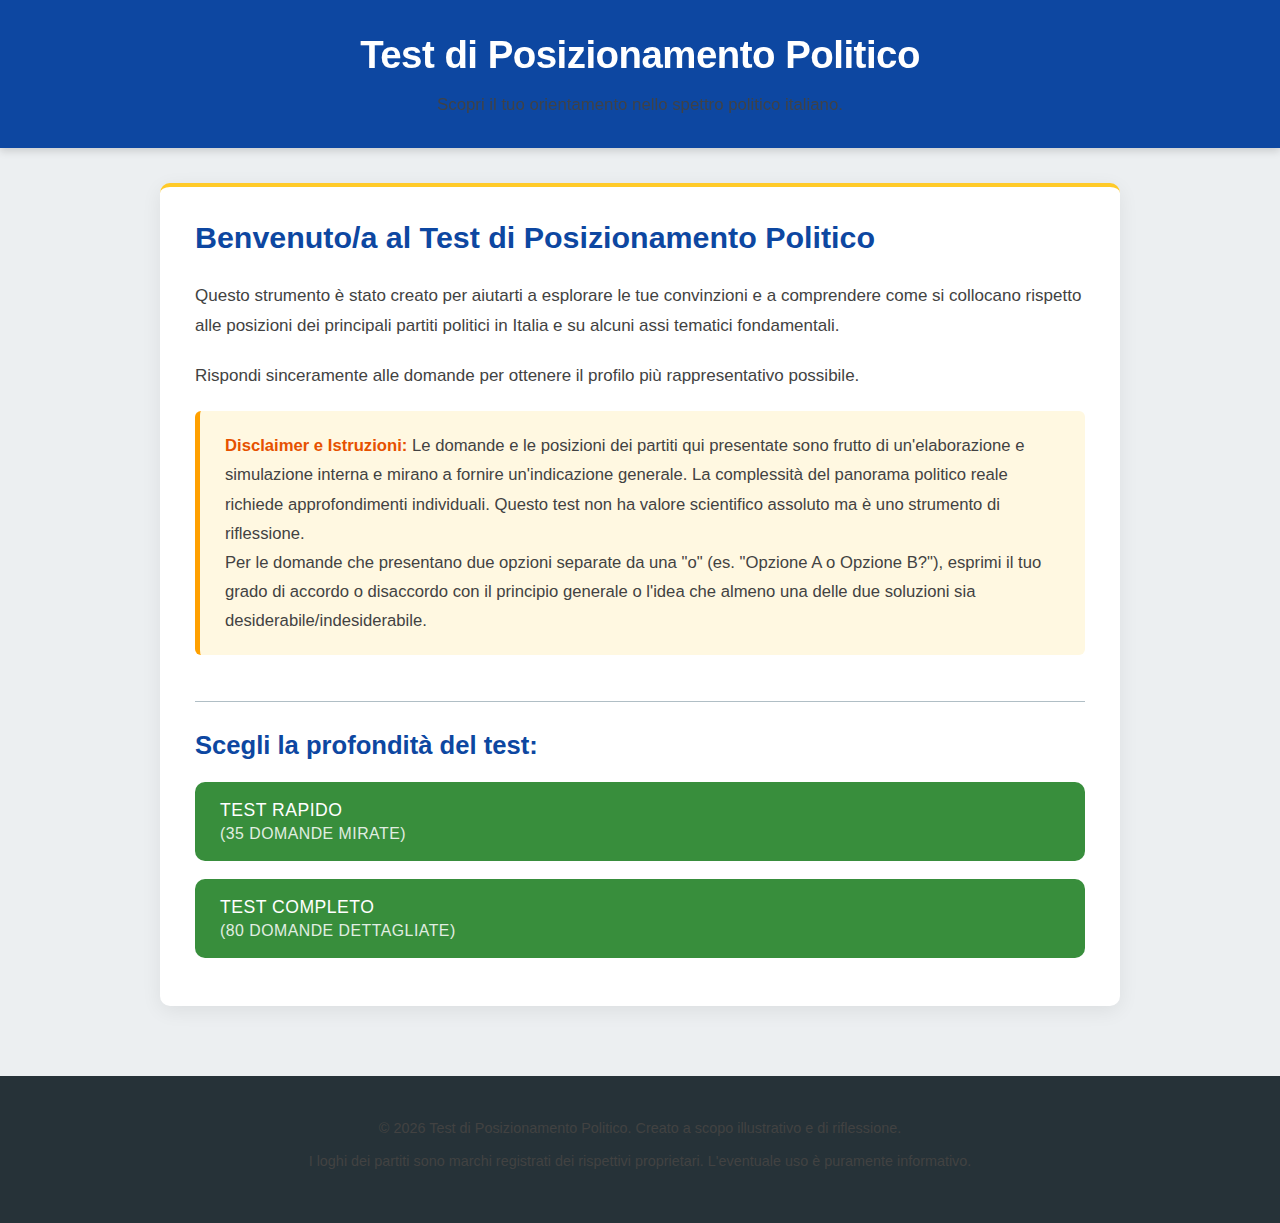
<file: index.html>
<!DOCTYPE html>
<html lang="it">
<head>
    <meta charset="UTF-8">
    <meta name="viewport" content="width=device-width, initial-scale=1.0">
    <title>Test di Posizionamento Politico</title>
    <link rel="stylesheet" href="css/style.css">
    <link rel="icon" href="img/favicon.png" type="image/png"> <!-- Aggiungi un tuo favicon.png in /img -->
</head>
<body>
    <header>
        <div class="header-content">
            <h1>Test di Posizionamento Politico</h1>
            <p>Scopri il tuo orientamento nello spettro politico italiano.</p>
        </div>
        <nav>
            <button id="btn-home" title="Torna alla selezione del test" style="display: none;">Home</button>
        </nav>
    </header>

    <main id="app-container">
        <section id="intro-sezione" class="active-section">
            <h2>Benvenuto/a al Test di Posizionamento Politico</h2>
            <p>Questo strumento è stato creato per aiutarti a esplorare le tue convinzioni e a comprendere come si collocano rispetto alle posizioni dei principali partiti politici in Italia e su alcuni assi tematici fondamentali.</p>
            <p>Rispondi sinceramente alle domande per ottenere il profilo più rappresentativo possibile.</p>
            <p class="warning"><strong>Disclaimer e Istruzioni:</strong> Le domande e le posizioni dei partiti qui presentate sono frutto di un'elaborazione e simulazione interna e mirano a fornire un'indicazione generale. La complessità del panorama politico reale richiede approfondimenti individuali. Questo test non ha valore scientifico assoluto ma è uno strumento di riflessione.
            <br>Per le domande che presentano due opzioni separate da una "o" (es. "Opzione A o Opzione B?"), esprimi il tuo grado di accordo o disaccordo con il principio generale o l'idea che almeno una delle due soluzioni sia desiderabile/indesiderabile.</p>
            <h3>Scegli la profondità del test:</h3>
            <div class="test-selection-buttons">
                <button id="btn-test-breve">Test Rapido <small>(35 domande mirate)</small></button>
                <button id="btn-test-lunga">Test Completo <small>(80 domande dettagliate)</small></button>
            </div>
        </section>

        <section id="sezione-test" class="hidden-section">
            <h2 id="titolo-test"></h2>
            <div id="progresso-container">
                <span id="progresso-testo">Domanda <span id="domanda-corrente"></span> di <span id="domande-totali"></span></span>
                <div id="barra-progresso">
                    <div id="barra-progresso-fill"></div>
                </div>
            </div>
            <div id="domanda-card">
                <p id="testo-domanda"></p>
                <div id="tema-domanda-container">
                    Tema: <span id="tema-domanda"></span>
                </div>
                <div id="opzioni-risposta-container">
                    <!-- Opzioni caricate da JS -->
                </div>
            </div>
            <div class="navigation-buttons">
                <button id="btn-indietro" disabled>Indietro</button>
                <button id="btn-avanti" disabled>Avanti / Vedi Risultati</button>
            </div>
        </section>

        <section id="risultati-sezione" class="hidden-section">
            <h2>Il Tuo Profilo Politico Indicativo</h2>
            <div id="definizione-politica-card">
                <h3>Sintesi del Tuo Orientamento</h3>
                <p id="etichetta-definizione-generale"></p>
                <div id="assi-politici-container">
                    <h4>Posizionamento sugli Assi Tematici:</h4>
                    <p id="asse-economico-risultato"></p>
                    <p id="asse-sociale-risultato"></p>
                    <p id="asse-europeo-risultato"></p>
                    <p id="asse-ambientale-risultato"></p>
                </div>
                <p id="descrizione-profilo-dettagliata"></p>
            </div>

            <div id="vicinanza-partiti-card">
                <h3>Affinità con i Partiti Politici</h3>
                <div id="vicinanza-partiti-container">
                    <!-- Risultati caricati da JS -->
                </div>
            </div>
            <button id="btn-rifai-test">Rifai il Test</button>
        </section>
    </main>

    <footer>
        <p>&copy; <span id="current-year"></span> Test di Posizionamento Politico. Creato a scopo illustrativo e di riflessione.</p>
        <p>I loghi dei partiti sono marchi registrati dei rispettivi proprietari. L'eventuale uso è puramente informativo.</p>
    </footer>

    <script src="js/database.js"></script>
    <script src="js/main.js"></script>
</body>
</html>
</file>
<file: css/style.css>
/* --- Reset Base & Tipografia --- */
:root {
    --primary-color: #0D47A1; /* Blu Scuro Intenso */
    --secondary-color: #1976D2; /* Blu Medio */
    --accent-color: #FFCA28; /* Giallo Ambra per accenti */
    --text-color: #212121; /* Grigio Scuro Quasi Nero */
    --light-text-color: #ffffff;
    --bg-color: #ECEFF1; /* Grigio Bluastro Chiaro */
    --card-bg-color: #FFFFFF;
    --border-color: #B0BEC5; /* Grigio Bluastro Medio-Chiaro */
    --success-color: #388E3C; /* Verde Scuro */
    --warning-color: #FFA000; /* Arancio Ambra */
    --danger-color: #D32F2F; /* Rosso Scuro */
    --font-main: 'Lato', -apple-system, BlinkMacSystemFont, "Segoe UI", Roboto, Helvetica, Arial, sans-serif;
    --font-heading: 'Montserrat', sans-serif;
    --container-max-width: 960px;
    --border-radius: 10px; /* Arrotondamento leggermente aumentato */
    --box-shadow: 0 5px 20px rgba(0, 0, 0, 0.07); /* Ombra più morbida */
}

* { box-sizing: border-box; margin: 0; padding: 0; }

body {
    font-family: var(--font-main);
    line-height: 1.75; /* Interlinea leggermente aumentata per leggibilità */
    background-color: var(--bg-color);
    color: var(--text-color);
    display: flex;
    flex-direction: column;
    min-height: 100vh;
    font-size: 17px; /* Dimensione base leggermente aumentata */
    -webkit-font-smoothing: antialiased;
    -moz-osx-font-smoothing: grayscale;
}

h1, h2, h3, h4 {
    font-family: var(--font-heading);
    color: var(--primary-color);
    margin-bottom: 0.75em;
    line-height: 1.35;
    font-weight: 600; /* Titoli più marcati */
}
h1 { font-size: 2.4rem; letter-spacing: -0.5px; }
h2 { font-size: 1.9rem; }
h3 { font-size: 1.6rem; }
h4 { font-size: 1.25rem; color: var(--secondary-color); font-weight: 500; }

p { margin-bottom: 1.2em; color: #424242; } /* Testo dei paragrafi leggermente più scuro */

a { color: var(--secondary-color); text-decoration: none; font-weight: 500; }
a:hover { color: var(--primary-color); text-decoration: underline; }

/* --- Header & Navigazione --- */
header {
    background: var(--primary-color);
    color: var(--light-text-color);
    padding: 1.8rem 1.5rem;
    text-align: center;
    box-shadow: 0 3px 8px rgba(0,0,0,0.15);
    position: sticky;
    top: 0;
    z-index: 1000;
}
.header-content h1 { color: var(--light-text-color); margin-bottom: 0.25em; }
.header-content p { font-size: 1.05rem; opacity: 0.95; margin-bottom: 0; }
header nav { position: absolute; top: 20px; right: 25px; }
#btn-home {
    background-color: var(--secondary-color);
    color: var(--light-text-color);
    padding: 0.7rem 1.2rem;
    border: none;
    border-radius: var(--border-radius);
    cursor: pointer;
    font-size: 0.95rem;
    font-weight: 500;
    transition: background-color 0.3s, transform 0.2s;
}
#btn-home:hover { background-color: #1565C0; transform: translateY(-1px); } /* Blu più scuro per hover */

/* --- Main Container & Sezioni --- */
main#app-container {
    flex-grow: 1;
    max-width: var(--container-max-width);
    width: 92%; /* Leggermente più stretto su schermi larghi */
    margin: 35px auto;
    padding: 0;
}

section {
    background-color: var(--card-bg-color);
    padding: 30px 35px; /* Padding interno aumentato */
    margin-bottom: 35px;
    border-radius: var(--border-radius);
    box-shadow: var(--box-shadow);
    border-top: 4px solid var(--secondary-color); /* Bordo superiore colorato */
}
section:first-child { border-top-color: var(--accent-color); } /* Colore diverso per la prima card */

.hidden-section { display: none; }
.active-section { display: block; animation: fadeIn 0.5s ease-out; }
@keyframes fadeIn {
    from { opacity: 0; transform: translateY(20px) scale(0.98); }
    to { opacity: 1; transform: translateY(0) scale(1); }
}

/* --- Elementi Specifici --- */
#intro-sezione h3 { margin-top: 1.8em; border-top: 1px solid var(--border-color); padding-top: 1em;}
.warning {
    background-color: #FFF8E1; /* Giallo Crema */
    border-left: 5px solid var(--warning-color);
    padding: 1.2em 1.5em;
    margin: 1.2em 0;
    font-size: 0.98em;
    border-radius: 6px;
}
.warning strong { color: #E65100; }

.test-selection-buttons button {
    display: block;
    width: 100%;
    margin-bottom: 18px;
    text-align: left;
    padding: 18px 25px; /* Padding aumentato */
    font-size: 1.1rem; /* Dimensione testo pulsante aumentata */
}
.test-selection-buttons button small {
    display: block;
    font-weight: normal;
    opacity: 0.85;
    font-size: 0.9em;
    margin-top: 4px;
}

/* --- Pulsanti Generali --- */
button {
    background-color: var(--secondary-color);
    color: var(--light-text-color);
    padding: 14px 28px; /* Padding aumentato */
    border: none;
    border-radius: var(--border-radius);
    cursor: pointer;
    font-size: 1.05rem; /* Dimensione testo pulsante aumentata */
    font-weight: 500;
    font-family: var(--font-main);
    transition: background-color 0.25s, box-shadow 0.25s, transform 0.15s;
    text-transform: uppercase; /* Testo pulsanti in maiuscolo per stile */
    letter-spacing: 0.5px;
}
button:hover:not(:disabled) {
    background-color: var(--primary-color);
    box-shadow: 0 4px 12px rgba(0,0,0,0.15);
    transform: translateY(-2px); /* Effetto sollevamento più marcato */
}
button:active:not(:disabled) { transform: translateY(0px); box-shadow: 0 2px 6px rgba(0,0,0,0.1); }
button:disabled {
    background-color: #BDBDBD; /* Grigio più neutro per disabilitato */
    color: #757575;
    cursor: not-allowed;
    box-shadow: none;
    transform: none;
}

/* --- Sezione Test --- */
#progresso-container { margin-bottom: 25px; font-size: 0.95em; color: #424242; }
#progresso-testo { display: block; margin-bottom: 10px; font-weight: 500; }
#barra-progresso {
    width: 100%;
    background-color: #CFD8DC; /* Grigio base barra */
    border-radius: 25px;
    height: 16px; /* Altezza barra aumentata */
    overflow: hidden;
    box-shadow: inset 0 1px 3px rgba(0,0,0,0.1);
}
#barra-progresso-fill {
    height: 100%;
    width: 0%;
    background: linear-gradient(90deg, var(--accent-color), var(--warning-color)); /* Gradiente per barra progresso */
    border-radius: 25px;
    transition: width 0.45s cubic-bezier(0.65, 0.05, 0.36, 1); /* Transizione più fluida */
}

#domanda-card {
    background-color: #FAFAFA; /* Sfondo card domanda leggermente diverso */
    padding: 25px;
    border-radius: var(--border-radius);
    border: 1px solid var(--border-color);
    margin-top: 10px; /* Spazio sopra la card domanda */
}
#testo-domanda {
    font-size: 1.4rem; /* Testo domanda più grande */
    font-weight: 500;
    margin-bottom: 12px;
    color: var(--text-color);
}
#tema-domanda-container {
    font-size: 0.9rem;
    color: #616161; /* Grigio scuro per tema */
    margin-bottom: 25px;
    font-style: italic;
}
#tema-domanda { font-weight: bold; color: var(--secondary-color); }

#opzioni-risposta-container button {
    display: block;
    width: 100%;
    margin-bottom: 12px;
    background-color: var(--card-bg-color);
    color: var(--text-color);
    border: 2px solid #CFD8DC; /* Bordo più evidente */
    text-align: left;
    padding: 16px 22px; /* Padding opzioni aumentato */
    font-weight: 500; /* Testo opzioni più marcato */
    border-radius: 8px;
    transition: border-color 0.3s, background-color 0.3s;
    text-transform: none; /* Testo opzioni normale */
    letter-spacing: 0;
}
#opzioni-risposta-container button.selected {
    background-color: var(--primary-color);
    color: var(--light-text-color);
    border-color: var(--primary-color);
    font-weight: 600;
}
#opzioni-risposta-container button:hover:not(.selected):not(:disabled) {
    background-color: #F5F5F5; /* Sfondo hover leggero */
    border-color: var(--secondary-color);
}

.navigation-buttons {
    margin-top: 30px;
    display: flex;
    justify-content: space-between;
    align-items: center;
    border-top: 1px solid var(--border-color); /* Separatore sopra i pulsanti di navigazione */
    padding-top: 20px;
}
#btn-indietro { background-color: #757575; /* Grigio scuro per Indietro */ }
#btn-indietro:hover:not(:disabled) { background-color: #616161; }
#btn-avanti, #btn-test-breve, #btn-test-lunga { background-color: var(--success-color); }
#btn-avanti:hover:not(:disabled),
#btn-test-breve:hover:not(:disabled),
#btn-test-lunga:hover:not(:disabled) { background-color: #2E7D32; /* Verde più scuro per hover */ }

/* --- Sezione Risultati --- */
#risultati-sezione h2 { margin-bottom: 1.2em; border-bottom: 3px solid var(--primary-color); padding-bottom: 0.6em; }
#definizione-politica-card, #vicinanza-partiti-card {
    background-color: var(--card-bg-color); /* Sfondo bianco per card risultati */
    padding: 30px;
    border-radius: var(--border-radius);
    margin-bottom: 35px;
    border-top: 4px solid var(--primary-color); /* Bordo superiore più marcato */
}
#definizione-politica-card h3, #vicinanza-partiti-card h3 {
    color: var(--primary-color);
    padding-bottom: 0.6em;
    margin-bottom: 1.2em;
    font-size: 1.4rem;
}
#etichetta-definizione-generale {
    font-size: 1.5rem; /* Testo etichetta più grande */
    font-weight: 600;
    color: var(--primary-color);
    margin-bottom: 1em;
    padding: 0.5em;
    background-color: #E3F2FD; /* Sfondo blu molto chiaro per etichetta */
    border-radius: 6px;
    text-align: center;
}
#assi-politici-container {
    margin: 1.8em 0;
    padding: 1.5em;
    background-color: #FAFAFA; /* Sfondo leggermente diverso per assi */
    border-radius: 8px;
    border: 1px solid #EEEEEE;
}
#assi-politici-container h4 { font-size: 1.15rem; margin-bottom: 0.8em; color: var(--secondary-color); }
#assi-politici-container p { font-size: 1.05rem; margin-bottom: 0.6em; color: #424242;}
#assi-politici-container p strong { color: var(--primary-color); } /* Evidenzia etichetta asse */

#descrizione-profilo-dettagliata {
    font-size: 1.05rem; /* Testo descrizione leggermente più grande */
    line-height: 1.85;
    margin-top: 1.5em;
    color: #37474F; /* Blu Grigio Scuro per leggibilità */
}

#vicinanza-partiti-container .risultato-partito {
    display: flex;
    align-items: center;
    margin-bottom: 18px;
    padding: 15px; /* Padding interno risultato partito aumentato */
    background-color: #F5F5F5; /* Sfondo leggermente grigio per ogni partito */
    border-radius: 8px;
    border: 1px solid #E0E0E0;
    transition: box-shadow 0.25s ease, transform 0.2s ease;
}
#vicinanza-partiti-container .risultato-partito:hover {
    box-shadow: 0 4px 12px rgba(0,0,0,0.1);
    transform: translateY(-2px);
    background-color: var(--card-bg-color); /* Sfondo bianco su hover */
}

.logo-partito-risultato {
    width: 45px; /* Dimensione logo leggermente aumentata */
    height: 45px;
    margin-right: 15px;
    object-fit: contain;
    border-radius: 6px; /* Arrotondamento logo */
    background-color: var(--card-bg-color); /* Sfondo bianco per logo se trasparente */
    padding: 3px;
    border: 1px solid #EEEEEE;
    flex-shrink: 0; /* Impedisce al logo di restringersi */
}

.info-partito { flex-grow: 1; display: flex; flex-direction: column; }
.info-partito .nome-partito {
    font-weight: 600;
    color: var(--primary-color);
    font-size: 1.1rem; /* Nome partito più grande */
}
.info-partito .area-partito-label {
    font-size: 0.85rem; /* Testo area più leggibile */
    color: #616161;
    font-style: italic;
    margin-top: 2px;
}
.percentuale-vicinanza {
    min-width: 70px; /* Spazio adeguato per percentuale */
    text-align: right;
    font-size: 1.3rem; /* Percentuale più grande */
    font-weight: bold;
    color: var(--success-color); /* Colore percentuale cambiato */
    margin-left: 18px;
    flex-shrink: 0;
}

#btn-rifai-test {
    display: block;
    margin: 35px auto 0;
    background-color: var(--accent-color);
    color: var(--text-color);
    font-weight: bold;
}
#btn-rifai-test:hover { background-color: #FFB300; }

/* --- Footer --- */
footer {
    text-align: center;
    padding: 2.5rem 1.5rem; /* Padding footer aumentato */
    background: #263238; /* Blu Grigio Molto Scuro per footer */
    color: #B0BEC5;
    margin-top: auto;
    font-size: 0.9rem; /* Testo footer leggermente più grande */
}
footer p { margin-bottom: 0.6em; }

/* --- Media Queries per Responsività --- */
@media (max-width: 992px) { /* Aggiunto breakpoint per tablet grandi */
    main#app-container { width: 90%; }
    h1 { font-size: 2.1rem; }
}

@media (max-width: 768px) {
    body { font-size: 16px; }
    h1 { font-size: 1.8rem; }
    h2 { font-size: 1.5rem; }
    h3 { font-size: 1.25rem; }

    header { padding: 1.2rem 1rem; }
    header nav { position: static; margin-top: 15px; }
    #btn-home { display: inline-block; margin: 10px auto 0; padding: 0.6rem 1rem; font-size: 0.9rem;}

    main#app-container { width: 94%; margin-top: 25px; }
    section { padding: 25px 20px; margin-bottom: 25px; }

    #testo-domanda { font-size: 1.2rem; }
    #opzioni-risposta-container button { padding: 14px 18px; font-size: 0.98rem;}

    .navigation-buttons { flex-direction: column; padding-top: 15px;}
    .navigation-buttons button { width: 100%; margin-bottom: 12px; }

    #risultati-sezione h2 { font-size: 1.4rem; }
    #definizione-politica-card, #vicinanza-partiti-card { padding: 25px; }
    #etichetta-definizione-generale { font-size: 1.3rem; }
    #assi-politici-container { padding: 1.2em; }
    #assi-politici-container h4 { font-size: 1.1rem; }
    #assi-politici-container p { font-size: 1rem; }

    .risultato-partito { flex-wrap: wrap; }
    .info-partito { width: calc(100% - 60px); margin-bottom: 8px; } /* Adatta larghezza per logo */
    .percentuale-vicinanza { width: 100%; text-align: left; margin-top: 8px; margin-left: 0; font-size: 1.2rem;}
}

@media (max-width: 480px) {
    body { font-size: 15px; line-height: 1.65; }
    h1 { font-size: 1.65rem; }
    header { padding: 1rem 0.8rem; }
    .header-content p { font-size: 0.95rem; }
    section { padding: 20px 15px; }

    .test-selection-buttons button { padding: 15px 20px; font-size: 1rem;}
    .test-selection-buttons button small { font-size: 0.8em;}

    button { padding: 12px 20px; font-size: 0.95rem;}
    #opzioni-risposta-container button { padding: 12px 15px; font-size: 0.92rem;}
    #testo-domanda { font-size: 1.1rem; }

    .logo-partito-risultato { width: 35px; height: 35px; margin-right: 10px; }
    .info-partito .nome-partito { font-size: 1rem; }
    .info-partito .area-partito-label { font-size: 0.8rem; }
    .percentuale-vicinanza { font-size: 1.15rem; }
}
</file>
